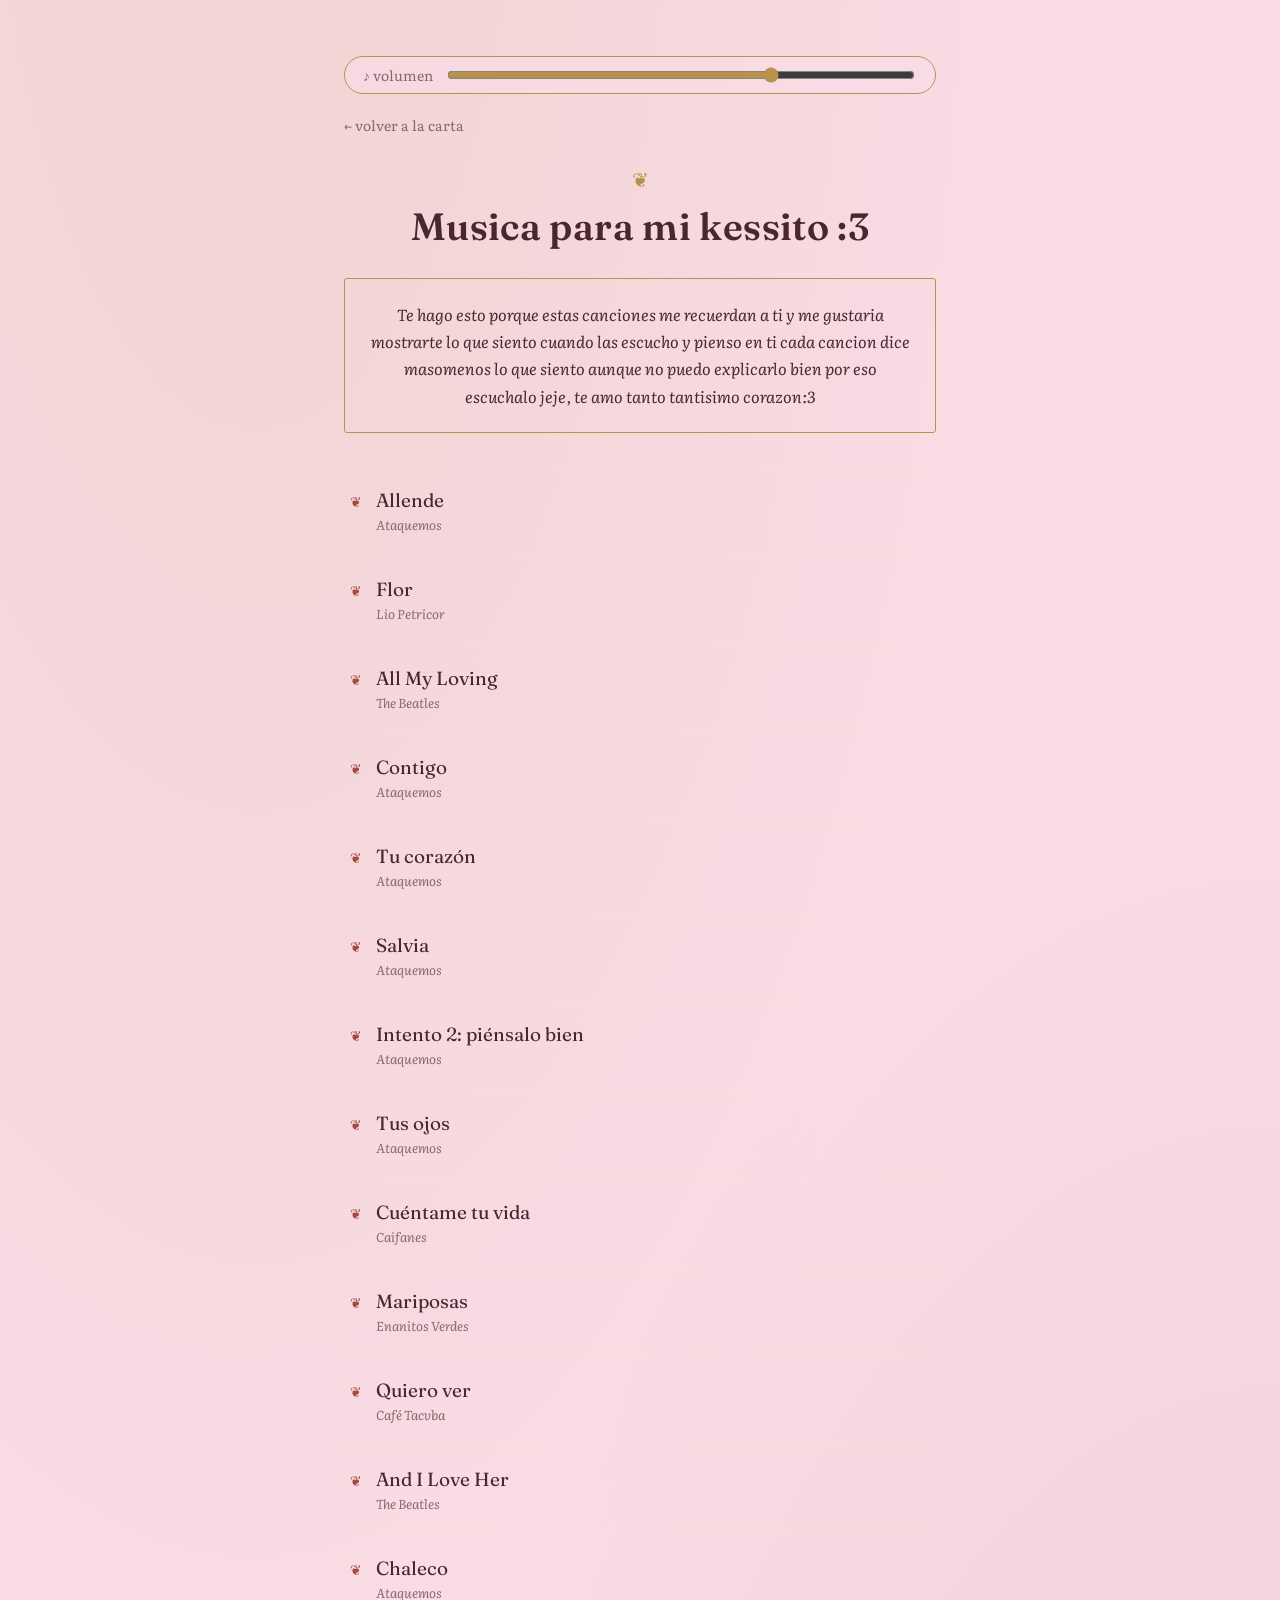
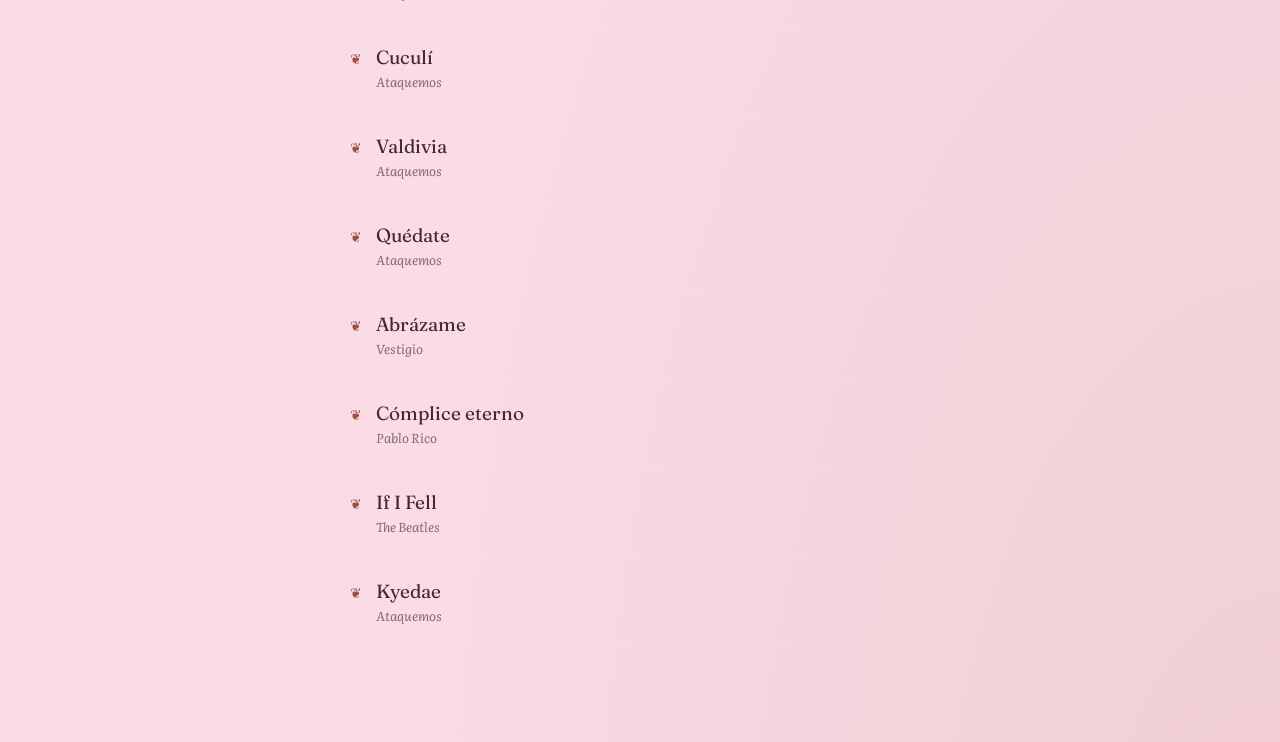
<file: musica.html>
<!DOCTYPE html>
<html lang="es">
<head>
<meta charset="UTF-8">
<meta name="viewport" content="width=device-width, initial-scale=1.0">
<title>Musica:3</title>
<link rel="preconnect" href="https://fonts.googleapis.com">
<link rel="preconnect" href="https://fonts.gstatic.com" crossorigin>
<link href="https://fonts.googleapis.com/css2?family=Fraunces:opsz,wght@9..144,500;9..144,600&family=Literata:ital,wght@0,400;0,500;1,400&display=swap" rel="stylesheet">
<style>
  :root{
    --ink:#F9DCE5;
    --ink-2:#EBC4D0;
    --paper:#F1E6D2;
    --paper-2:#E8D9BF;
    --text-on-ink:#4A2630;
    --text-on-paper:#2B2118;
    --gold:#B8924A;
    --rose:#A44A3F;
    --muted:#8F6570;
  }

  *{box-sizing:border-box;}
  html,body{margin:0;padding:0;}
  body{
    background:var(--ink);
    background-image:
      radial-gradient(ellipse at 20% -10%, rgba(184,146,74,0.12), transparent 55%),
      radial-gradient(ellipse at 100% 110%, rgba(164,74,63,0.10), transparent 50%);
    color:var(--text-on-ink);
    font-family:'Literata', Georgia, 'Times New Roman', serif;
    min-height:100vh;
    -webkit-font-smoothing:antialiased;
  }

  .stage{
    max-width:640px;
    margin:0 auto;
    padding:56px 24px 96px;
    position:relative;
  }

  h1,h2,h3{
    font-family:'Fraunces', Georgia, serif;
    font-weight:600;
    margin:0;
  }

  .header{
    text-align:center;
    margin-bottom:48px;
  }
  .header .eyebrow-ornament{
    color:var(--gold);
    font-size:20px;
    display:block;
    margin-bottom:10px;
  }
  .header h1{
    font-size:clamp(28px,6vw,38px);
    letter-spacing:0.01em;
    color:var(--text-on-ink);
  }
  .header p{
    margin-top:10px;
    color:var(--muted);
    font-style:italic;
    font-size:16px;
  }

  .fotos{
    display:flex;
    flex-wrap:wrap;
    justify-content:center;
    gap:22px;
    margin-bottom:56px;
    padding:0 10px;
  }
  .foto{
    width:150px;
    height:190px;
    background:var(--paper);
    border:6px solid var(--paper);
    border-bottom-width:26px;
    border-radius:2px;
    box-shadow:0 10px 22px rgba(0,0,0,0.35);
    display:flex;
    align-items:center;
    justify-content:center;
    color:var(--text-on-paper);
    font-family:'Fraunces', serif;
    font-size:13px;
    text-align:center;
    padding:6px;
    overflow:hidden;
  }
  .foto img{
    width:100%;
    height:100%;
    object-fit:cover;
    display:block;
  }
  .foto:nth-child(1){ transform:rotate(-4deg); }
  .foto:nth-child(2){ transform:rotate(3deg); margin-top:14px; }
  .foto:nth-child(3){ transform:rotate(-2deg); margin-top:6px; }
  .foto:nth-child(4){ transform:rotate(4deg); }

  .foto-ancha{
    width:236px;
    height:150px;
  }
  .foto-ancha img{
    object-fit:contain;
    background:#0e1a13;
  }

  .pagina-libro{
    background:var(--paper);
    color:var(--text-on-paper);
    border-radius:3px;
    padding:44px 38px;
    box-shadow:0 18px 40px rgba(0,0,0,0.4);
    position:relative;
  }
  .pagina-libro::before{
    content:"";
    position:absolute;
    left:0; top:14px; bottom:14px;
    width:3px;
    background:linear-gradient(180deg, transparent, rgba(43,33,24,0.18), transparent);
  }
  .pagina-libro h2{
    font-size:22px;
    margin-bottom:18px;
    color:var(--rose);
  }
  .poema{
    font-size:17.5px;
    line-height:1.85;
    max-width:46ch;
    margin:0 auto;
  }
  .poema p{ margin:0 0 1.1em; }
  .poema .capitular::first-letter{
    font-family:'Fraunces', serif;
    font-size:3.1em;
    line-height:0.8;
    float:left;
    padding:6px 8px 0 0;
    color:var(--rose);
  }

  .btn-menu-wrap{
    text-align:center;
    margin-top:40px;
  }
  .btn-ornado{
    font-family:'Fraunces', serif;
    background:none;
    border:1px solid var(--gold);
    color:var(--gold);
    padding:12px 28px;
    border-radius:2px;
    font-size:15px;
    cursor:pointer;
    letter-spacing:0.02em;
    transition:background 0.25s ease, color 0.25s ease;
  }
  .btn-ornado:hover{
    background:var(--gold);
    color:var(--ink);
  }
  .btn-ornado:focus-visible{
    outline:2px solid var(--text-on-ink);
    outline-offset:3px;
  }

  #vista-menu{ display:none; }
  .volver-album{
    background:none;
    border:none;
    color:var(--muted);
    font-family:'Literata', serif;
    font-size:14px;
    cursor:pointer;
    margin-bottom:28px;
    padding:0;
  }
  .volver-album:hover{ color:var(--text-on-ink); }

  .lista-poemas{
    list-style:none;
    margin:0;
    padding:0;
    display:flex;
    flex-direction:column;
    gap:2px;
  }
  .item-poema{
    background:transparent;
    border:none;
    border-top:1px solid rgba(237,230,214,0.15);
    color:var(--text-on-ink);
    text-align:left;
    padding:20px 6px;
    font-family:'Fraunces', serif;
    font-size:19px;
    cursor:pointer;
    display:flex;
    align-items:flex-start;
    gap:14px;
    width:100%;
  }
  .item-poema-texto{
    display:flex;
    flex-direction:column;
    gap:3px;
  }
  .item-poema-autor{
    font-family:'Literata', serif;
    font-style:italic;
    font-size:13px;
    color:var(--muted);
  }
  .lista-poemas li:last-child .item-poema{
    border-bottom:1px solid rgba(237,230,214,0.15);
  }
  .item-poema .adorno{ color:var(--rose); font-size:14px; margin-top:5px; }
  .item-poema:hover{ color:var(--gold); }
  .item-poema:hover .adorno{ color:var(--gold); }

  #overlay-poema{
    display:none;
    position:fixed;
    inset:0;
    background:rgba(10,14,11,0.82);
    z-index:20;
    align-items:center;
    justify-content:center;
    padding:24px;
  }
  #overlay-poema.abierto{ display:flex; }

  .hoja{
    background:var(--paper);
    color:var(--text-on-paper);
    max-width:560px;
    width:100%;
    max-height:85vh;
    overflow-y:auto;
    border-radius:3px;
    padding:46px 40px;
    position:relative;
    box-shadow:0 30px 60px rgba(0,0,0,0.5);
    transform:scale(0.94) rotateX(4deg);
    opacity:0;
    animation:abrirLibro 0.45s ease forwards;
  }
  @keyframes abrirLibro{
    to{ transform:scale(1) rotateX(0deg); opacity:1; }
  }
  @media (prefers-reduced-motion: reduce){
    .hoja{ animation:none; opacity:1; transform:none; }
  }

  .cerrar-x{
    position:absolute;
    top:14px; right:16px;
    background:none;
    border:none;
    font-size:22px;
    line-height:1;
    color:var(--text-on-paper);
    cursor:pointer;
    opacity:0.55;
    padding:6px;
  }
  .cerrar-x:hover{ opacity:1; }

  .hoja h3{
    font-size:22px;
    color:var(--rose);
    margin-bottom:4px;
    padding-right:24px;
  }
  .autor-poema{
    font-family:'Literata', serif;
    font-style:italic;
    font-size:14px;
    color:rgba(43,33,24,0.6);
    margin:0 0 22px;
  }
  .hoja .poema{ font-size:17px; }

  .acciones-hoja{
    margin-top:30px;
    display:flex;
    justify-content:center;
    gap:14px;
    border-top:1px solid rgba(43,33,24,0.15);
    padding-top:20px;
  }
  .btn-secundario{
    background:none;
    border:1px solid rgba(43,33,24,0.4);
    color:var(--text-on-paper);
    font-family:'Literata', serif;
    font-size:14px;
    padding:9px 18px;
    border-radius:2px;
    cursor:pointer;
  }
  .btn-secundario:hover{ border-color:var(--text-on-paper); }

  footer.nota{
    text-align:center;
    color:var(--muted);
    font-size:12.5px;
    margin-top:60px;
    font-style:italic;
  }

  .btn-menu-wrap{ display:flex; flex-wrap:wrap; justify-content:center; gap:14px; }
  a.btn-ornado{ display:inline-block; text-decoration:none; }
  #btn-musica{
    position:fixed; right:16px; bottom:calc(16px + env(safe-area-inset-bottom, 0px));
    width:44px; height:44px; border-radius:50%; z-index:30;
    background:var(--ink); border:1px solid var(--gold); color:var(--gold);
    font-size:18px; cursor:pointer; transition:opacity .25s ease;
  }
  #btn-musica.apagada{ opacity:.5; }
  .fotos .foto.l1{ width:240px; height:206px; }
  .fotos .foto.l2{ width:264px; height:179px; }
  .fotos .foto.l3{ width:192px; height:170px; }
  .fotos .foto.p1{ width:174px; height:244px; }
  .fotos .foto.p2{ width:138px; height:196px; }
  .fotos .foto.p3{ width:200px; height:279px; }
  .fotos .foto.ra{ transform:rotate(-4deg); }
  .fotos .foto.rb{ transform:rotate(3deg); }
  .fotos .foto.rc{ transform:rotate(-2deg); }
  .fotos .foto.rd{ transform:rotate(5deg); }
  .fotos .foto.re{ transform:rotate(-6deg); }
  .fotos .foto.o0{ margin-top:0; }
  .fotos .foto.o1{ margin-top:22px; }
  .fotos .foto.o2{ margin-top:-10px; }
  .fotos .foto.o3{ margin-top:36px; }
  .fotos.abajo{ margin:56px 0 0; }
  .pagina-libro .poema{ font-size:19px; }
  .vol{ position:sticky; top:10px; z-index:5; display:flex; align-items:center; gap:12px; padding:8px 18px; margin-bottom:18px; border:1px solid var(--gold); border-radius:999px; background:rgba(249,220,229,0.72); backdrop-filter:blur(6px); -webkit-backdrop-filter:blur(6px); }
  .vol label{ font-size:14px; color:var(--muted); white-space:nowrap; }
  .vol input{ flex:1; accent-color:var(--gold); }
  .dedicatoria{ border:1px solid var(--gold); border-radius:3px; padding:22px 24px; margin-bottom:34px; text-align:center; font-style:italic; line-height:1.7; }
  .dedicatoria p{ margin:0; }
  .reproductor{ display:flex; align-items:center; gap:14px; margin:6px 0 22px; }
  .reproductor input{ flex:1; accent-color:var(--gold); min-width:0; }
  .reproductor span{ font-size:13px; color:var(--muted); min-width:84px; text-align:right; }
  .cartita{ background:var(--paper); color:var(--text-on-paper); max-width:420px; margin:38px auto 0; padding:24px 26px; border-radius:3px; text-align:center; font-style:italic; line-height:1.7; transform:rotate(-1.5deg); box-shadow:0 10px 22px rgba(0,0,0,0.25); }
  .cartita::before{ content:"❦"; display:block; color:var(--rose); font-style:normal; margin-bottom:8px; }
  .cartita p{ margin:0; }
  #vista-lista .header{ margin-bottom:28px; }
  #vista-cancion .header{ margin-bottom:26px; }
  #vista-cancion .btn-menu-wrap{ margin-top:32px; }
  .video{ position:relative; width:100%; aspect-ratio:16/9; background:#000; border-radius:3px; overflow:hidden; box-shadow:0 14px 30px rgba(0,0,0,0.3); margin-bottom:18px; }
  .video iframe{ position:absolute; inset:0; width:100%; height:100%; border:0; }
  .aviso-video{ text-align:center; font-style:italic; color:var(--muted); margin:0 0 16px; }
  .aviso-video a{ color:var(--rose); }
  .pagina-libro .motivo{ font-size:18px; line-height:1.85; }
  .motivo p{ margin:0; }
</style>
</head>
<body>
<div class="stage">
  <div class="vol">
    <label for="vol">♪ volumen</label>
    <input id="vol" type="range" min="0" max="100" value="70">
  </div>

  <div id="vista-lista">
    <button class="volver-album" onclick="location.href='index.html'">← volver a la carta</button>
    <div class="header">
      <span class="eyebrow-ornament">❦</span>
      <h1>Musica para mi kessito :3</h1>
    </div>
    <div class="dedicatoria">
      <p>Te hago esto porque estas canciones me recuerdan a ti y me gustaria mostrarte lo que siento cuando las escucho y pienso en ti cada cancion dice masomenos lo que siento aunque no puedo explicarlo bien por eso escuchalo jeje, te amo tanto tantisimo corazon:3</p>
    </div>
    <ul class="lista-poemas" id="lista"></ul>
  </div>

  <div id="vista-cancion" hidden>
    <div class="header">
      <h1 id="c-titulo"></h1>
      <p id="c-artista"></p>
    </div>
    <div class="video"><div id="yt"></div></div>
    <p class="aviso-video" id="aviso" hidden>Este video no se puede mostrar aquí. <a id="abrir-yt" target="_blank" rel="noopener">Abrir en YouTube</a></p>
    <div class="reproductor">
      <button class="btn-ornado" id="btn-play">▶ Reproducir</button>
      <input id="seek" type="range" min="0" max="1000" value="0">
      <span id="tiempo">0:00 / 0:00</span>
    </div>
    <div class="pagina-libro">
      <div class="poema motivo"><p class="capitular" id="motivo"></p></div>
    </div>
    <div class="btn-menu-wrap">
      <button class="btn-ornado" id="btn-volver">Volver a la música</button>
      <a class="btn-ornado" href="index.html">Volver a la carta</a>
    </div>
    <div class="cartita" id="cartita" hidden><p id="cartita-texto"></p></div>
  </div>
</div>

<script>
(function(){
  var CANCIONES = [
 {
  "id": "allende",
  "titulo": "Allende",
  "artista": "Ataquemos",
  "vid": "u9oTCZFlNng",
  "texto": "Corazon escogi esta cancion para ti porque amo esta cancion casi igual que a ti pero no tanto jeje:3 me genera una paz y tranquilidad aparte que la letra me gusta porque describe lo que siento me convence la tranquilidad que vas a estar, y tambien tambien de todo lo que quiero decirte y aveces no puedo y tambien que me haces tanto osea que haces tanto en mi corazoncito jeje teamo:3"
 },
 {
  "id": "flor",
  "titulo": "Flor",
  "artista": "Lio Petricor",
  "vid": "8wtuSxB9f6g",
  "texto": "Escogi esta porque se que te gusta mucho lio y pues tambien porque me gusta porque refleja como me enamore al verte y al convivir conmigo y el como me besaste el dia que te pedi ser mi novia jeje tambien porque siempre quiero que me beses mas y que me des tu intensidad jeje te amo:3"
 },
 {
  "id": "allmyloving",
  "titulo": "All My Loving",
  "artista": "The Beatles",
  "vid": "TSpiwK5fig0",
  "texto": "Escogi esta porque the beatles siempre ah sido mi banda favorita y pues es muy lindo recordarte en sus canciones de amor y ademas refleja como yo quiero y te doy todo mi amor aunque este lejos siempre tendras mi amor y siempre te esperare jeje te amo musho:3",
  "carta": "Mi niña te amo demasiado y te entrego todo mi corazoncito jeje te amo un monton mi niña"
 },
 {
  "id": "contigo",
  "titulo": "Contigo",
  "artista": "Ataquemos",
  "vid": "muErZVFnHCc",
  "texto": "Esta la escogi por lo que refleja la letra, tan solo el \"Contigo\" ya es increible, contigo la historia del mundo es hermosa y tambien porque quiero conocerte, aprender de ti, conocer tus limites y hacerte bien, que pienses que fue la mejor decision escogerme y la verdad eso espero jeje te amo y siempre quiero estar CONTIGO sjsjs:3"
 },
 {
  "id": "tucorazon",
  "titulo": "Tu corazón",
  "artista": "Ataquemos",
  "vid": "p4OVr3SeSXU",
  "texto": "Escogi esta cancion porque me gusta la parte que dice \"Debo admitir que me asustaba tu corazon\", y si, me asustaba siempre me dijieron cosas de ti que hasta ahora y desde que comenzamos a ser novios me demostraste lo contrario y siempre confiare en ti y no tendre miedo asi que \"Por fin, déjame darte lo que pueda\" jeje te amo:3"
 },
 {
  "id": "salvia",
  "titulo": "Salvia",
  "artista": "Ataquemos",
  "vid": "Fwg2A1iAxzQ",
  "texto": "Escogi salvia por dos cosas, la primera porque fue la primera cancion de ataquemos que escuche y tu sabes que amo ataquemos y desde ahi comenzo mi amor por la banda, y la otra es porque, la letra es exactamente lo que siento, porque sin pensar eres mis sueños mas profundos, aquello que no puedo ocultar aunque quiera y se que aunque pueda no quiero ocupar mi mente en nadie mas, jeje te amo musho colazon:3"
 },
 {
  "id": "intento",
  "titulo": "Intento 2: piénsalo bien",
  "artista": "Ataquemos",
  "vid": "eNBe7W_B9eY",
  "texto": "Escogi esta cancion porque la letra es lo que quiero que pase, quiero conocer cada punto, cada detalle que no eh podido ignorar y cada sombra de tu pelo, eso es lo que quiero, esa cancion me hace sentir tan bien porque la escucho y automaticamente pienso en ti y pues realmente quiero conocer detalles tuyos que nadie mas quiso ver jeje te amo:3"
 },
 {
  "id": "tusojos",
  "titulo": "Tus ojos",
  "artista": "Ataquemos",
  "vid": "lsUvg9kmdqU",
  "texto": "Wow esta cancion es increible refleja exactamente lo que me pasa y lo que pienso cada que te veo, aunque dices que te veo feo es todo lo contrario me encanta mirarte, observarte y sorprenderme de lo linda que eres porque yo me sorprendo de encontrarte, ay tan perfecta que me extraña que nunca nadie se haya visto reflejado, ay en tus ojos, ay tus ojos, tan lindos, te amo tanto jeje:3"
 },
 {
  "id": "cuentame",
  "titulo": "Cuéntame tu vida",
  "artista": "Caifanes",
  "vid": "KlfftQ1jUeA",
  "texto": "Esta cancion es un poco diferente a las demas pero la escogi porque, como dice la letra, quiero que me cuentes tu vida, que me la cuentes toda, cada detalle, cada pequeña cosa, y el solo de esta cancion me hace sentir como si tu estuvieras conmigo es super lindo e increible enserio tu eres tan hermosa como este solo jeje te amo:3"
 },
 {
  "id": "mariposas",
  "titulo": "Mariposas",
  "artista": "Enanitos Verdes",
  "vid": "0ITLTAyrP10",
  "texto": "Esta cancion la puse porque wow es tan yo jajajaja esque mi niña yo daria lo mejor de mi vida por ti, contigo soy todo y podria cambiar al mundo y sin ti no tengo nada, quedate conmigo corazon, te amo tanto:3",
  "carta": "Mi niña esta cancion refleja lo que siento por ti, si estas tu soy todo y me siento bien y si no, no soy nada, jeje te amo tanto:3"
 },
 {
  "id": "quierover",
  "titulo": "Quiero ver",
  "artista": "Café Tacvba",
  "vid": "VOJ0XhTBa20",
  "texto": "Esta cancion la escogi porque pues como lo dice, Quiero ver tu risa todo el dia, quiero ser el brillo de tus ojos y ademas corazon prometo regalarte sin reparo mi corazon y prometo tratar de no hacerte daño, corazon esta cancion es muy especial jsjs no necesito muchas palabras con que la escuches sabras porque me gusta te amo jeje:3"
 },
 {
  "id": "iloveher",
  "titulo": "And I Love Her",
  "artista": "The Beatles",
  "vid": "5tc0gLSSU1M",
  "texto": "Corazon esta cancion es demasiado especial para mi es la primera que escuche de the beatles y the beatles es una banda muy importante para mi ya que la escuche desde como los 10 años y pues esta cancion me encanta me hace sentir mucho amor me hace acordarme de lo enamorado que estoy de ti y como lo dice \"I give her all my love\" esa cancion es para ti, a ti solo a ti te entrego todo mi amor y te amo:3"
 },
 {
  "id": "chaleco",
  "titulo": "Chaleco",
  "artista": "Ataquemos",
  "vid": "b1rDyZNbEks",
  "texto": "Esta cancion es muy especial, me hace llorar me recuerda lo increible que es estar contigo y refleja la paciencia que tengo para esperarte obviamente solo a ti, y yo siempre te esperare y soy feliz mientras me quieras y no me puedo olvidar de las fotos que tome jeje, escucha esta mucho me encanta esta cancion te amo tanto:3"
 },
 {
  "id": "cuculi",
  "titulo": "Cuculí",
  "artista": "Ataquemos",
  "vid": "t-EZ5LCTtOc",
  "texto": "Esta cancion la escogi porque es de mis favoritas de ataquemos, me gusta mucho y refleja lo que me haces sentir, como lo dice \"Me das motivos y mas ganas de seguir, hacernos bien y crecer cerca de ti\" literalmente es todo lo que quiero contigo, esta tambien escuchala mucho te amo tanto:3"
 },
 {
  "id": "valdivia",
  "titulo": "Valdivia",
  "artista": "Ataquemos",
  "vid": "uJKnNbPtWq8",
  "texto": "Esta cancion me transmite tranquilidad, paz el querer vivir contigo siendo tu y yo , con eso mi vida tiene paz, amarte por siempre, y tambien refleja cosas que hago, porque me gusta estar muy atento de tu voz y tu tiempo y voy a ahorrar con mi sueldo y poder darte todo sjjsjsjs esta es muy bonita, te amo corazon:3"
 },
 {
  "id": "quedate",
  "titulo": "Quédate",
  "artista": "Ataquemos",
  "vid": "USBK3hXfHms",
  "texto": "Uy ya solo con el titulo creo que sabes lo que me transmite, pero si no te queda muy claro, me transmite esa sensacion de querer que te qudes para siempre y por eso siempre quiero que lo hagas, como lo dice \"Encuentro tanto en tu mirada en tus brazos me aguardo y encuentro mi voz\" ya con eso corazon entenderas todo, sjjsjs te amo tanto mi niña:3",
  "carta": "Mi niña quedate, enserio es lo que mas deseo jeje quedate a mi lado por siempre, te amo muack:3"
 },
 {
  "id": "abrazame",
  "titulo": "Abrázame",
  "artista": "Vestigio",
  "vid": "eLaeDw1HBQQ",
  "texto": "Esta cancion me gusta mucho, y me dijiste que a ti tambien te gusto mucho y pues la verdad es increible como esta letra sea tan real y sea lo que siento, a veces me siento mal que dices que pues antes con tus otras relaciones fue extraño y casi no habia tanta comunicacion y es lo que me duele como sufriste sin mi, sin que te este acompañando, por eso nunca te dejare sola mi niña siempre estare para ti y si \"Hoy sali a caminar y no encontre una chica mas linda que tu \", jsjsjsj te amo tanto mi niña espero siempre seas tu muack:3"
 },
 {
  "id": "compliceeterno",
  "titulo": "Cómplice eterno",
  "artista": "Pablo Rico",
  "vid": "5_O2IVhJVOw",
  "texto": "Esta cancion la escogi porque desde que me la mostraste me gusto mucho y porque yo quiero ser tu complice eterno jeje esta cancion me hace sentir feliz, como que digo wow que increible novia tengo sjajsjjas, no tengo tanto que decir de esta cancion :( te amo tanto corazon:3"
 },
 {
  "id": "ififell",
  "titulo": "If I Fell",
  "artista": "The Beatles",
  "vid": "F_80s6S_7Vw",
  "texto": "Esta la escogi porque me gusta mucho y porque es algo que tuve duda cuando empezamos a ser novios, \"SI me enamoro de ti prometerias ser sincera y ayudarme a entender? porque estuve enamorado antes\" y mi niña creeme que todo lo que paso antes quedo obsoleto porque tu me ayudas a entender porque importa mas el presente que el pasado, te amo tanto:3"
 },
 {
  "id": "kyedae",
  "titulo": "Kyedae",
  "artista": "Ataquemos",
  "vid": "b7zaI3HvTBA",
  "texto": "Esta cancion te conte porque me gusta, refleja para mi lo que vivimos antes de ser novios y un poco cuando empezamos, los dos dudabamos pero poco a poco se fue creando esa confianza que quiero que siempre tengas enserio te amo tanto corazon:3"
 }
];
  var $ = function(id){ return document.getElementById(id); };
  var vol = $('vol'), seek = $('seek'), tiempo = $('tiempo'), btnPlay = $('btn-play');
  var player = null, apiLista = false, actual = null, timer = null;

  function fmt(s){
    if(!isFinite(s)) return '0:00';
    var m = Math.floor(s / 60), r = Math.floor(s % 60);
    return m + ':' + (r < 10 ? '0' : '') + r;
  }
  function volumen(){ if(player && player.setVolume) player.setVolume(parseInt(vol.value, 10)); }
  function estado(){
    var st = player && player.getPlayerState ? player.getPlayerState() : -1;
    btnPlay.textContent = st === 1 ? '❚❚ Pausar' : '▶ Reproducir';
  }
  function tic(){
    if(!player || !player.getDuration) return;
    var d = player.getDuration() || 0, t = player.getCurrentTime() || 0;
    if(d) seek.value = Math.round(t / d * 1000);
    tiempo.textContent = fmt(t) + ' / ' + fmt(d);
  }
  function crear(){
    player = new YT.Player('yt', {
      videoId: actual.vid,
      playerVars: {controls:0, rel:0, modestbranding:1, playsinline:1, disablekb:1, iv_load_policy:3},
      events: {
        onReady: function(){ volumen(); estado(); },
        onStateChange: estado,
        onError: function(){ $('aviso').hidden = false; }
      }
    });
  }
  window.onYouTubeIframeAPIReady = function(){
    apiLista = true;
    if(actual && !player) crear();
  };
  var s = document.createElement('script');
  s.src = 'https://www.youtube.com/iframe_api';
  document.head.appendChild(s);

  function abrir(i){
    actual = CANCIONES[i];
    $('c-titulo').textContent = actual.titulo;
    $('c-artista').textContent = actual.artista;
    $('motivo').textContent = actual.texto;
    $('cartita').hidden = !actual.carta;
    $('cartita-texto').textContent = actual.carta || '';
    $('aviso').hidden = true;
    $('abrir-yt').href = 'https://www.youtube.com/watch?v=' + actual.vid;
    seek.value = 0;
    tiempo.textContent = '0:00 / 0:00';
    btnPlay.textContent = '▶ Reproducir';
    $('vista-lista').hidden = true;
    $('vista-cancion').hidden = false;
    window.scrollTo(0, 0);
    if(player && player.cueVideoById){ player.cueVideoById(actual.vid); }
    else if(apiLista){ crear(); }
    clearInterval(timer);
    timer = setInterval(tic, 400);
  }
  function verLista(){
    if(player && player.pauseVideo) player.pauseVideo();
    clearInterval(timer);
    $('vista-cancion').hidden = true;
    $('vista-lista').hidden = false;
    window.scrollTo(0, 0);
  }

  $('lista').innerHTML = CANCIONES.map(function(c, i){
    return '<li><button class="item-poema" data-i="' + i + '"><span class="adorno">❦</span>' +
      '<span class="item-poema-texto"><span class="item-poema-titulo">' + c.titulo + '</span>' +
      '<span class="item-poema-autor">' + c.artista + '</span></span></button></li>';
  }).join('');
  $('lista').addEventListener('click', function(e){
    var b = e.target.closest('button[data-i]');
    if(b) abrir(parseInt(b.getAttribute('data-i'), 10));
  });

  vol.addEventListener('input', volumen);
  btnPlay.addEventListener('click', function(){
    if(!player || !player.getPlayerState) return;
    if(player.getPlayerState() === 1) player.pauseVideo(); else player.playVideo();
  });
  seek.addEventListener('input', function(){
    if(!player || !player.getDuration) return;
    var d = player.getDuration();
    if(d) player.seekTo(seek.value / 1000 * d, true);
  });
  $('btn-volver').addEventListener('click', verLista);
})();
</script>
</body>
</html>
</file>
